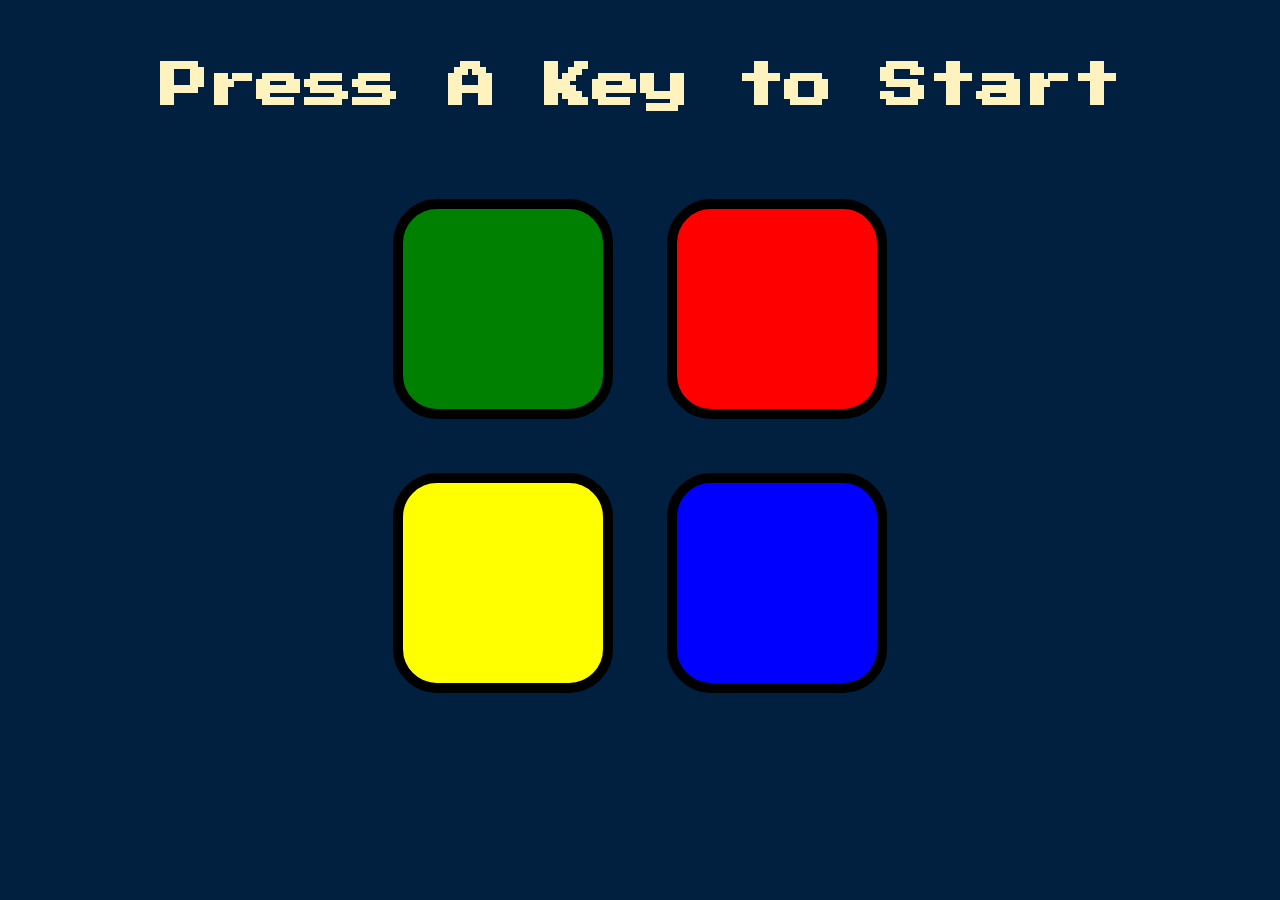
<file: Simon Game Challenge Completed/index.html>
<!DOCTYPE html>
<html lang="en" dir="ltr">

<head>
  <meta charset="utf-8">
  <title>Simon</title>
  <link rel="stylesheet" href="styles.css">
  <link href="https://fonts.googleapis.com/css?family=Press+Start+2P" rel="stylesheet">
</head>

<body>
  <h1 id="level-title">Press A Key to Start</h1>
  <div class="container">
    <div lass="row">

      <div type="button" id="green" class="btn green">

      </div>

      <div type="button" id="red" class="btn red">

      </div>
    </div>

    <div class="row">

      <div type="button" id="yellow" class="btn yellow">

      </div>
      <div type="button" id="blue" class="btn blue">

      </div>

    </div>

  </div>

  <script src="https://ajax.googleapis.com/ajax/libs/jquery/3.3.1/jquery.min.js"></script>
  <script src="E:\Atom_files\Simon Game Challenge Completed\game.js" charset="utf-8"></script>

</body>

</html>
</file>
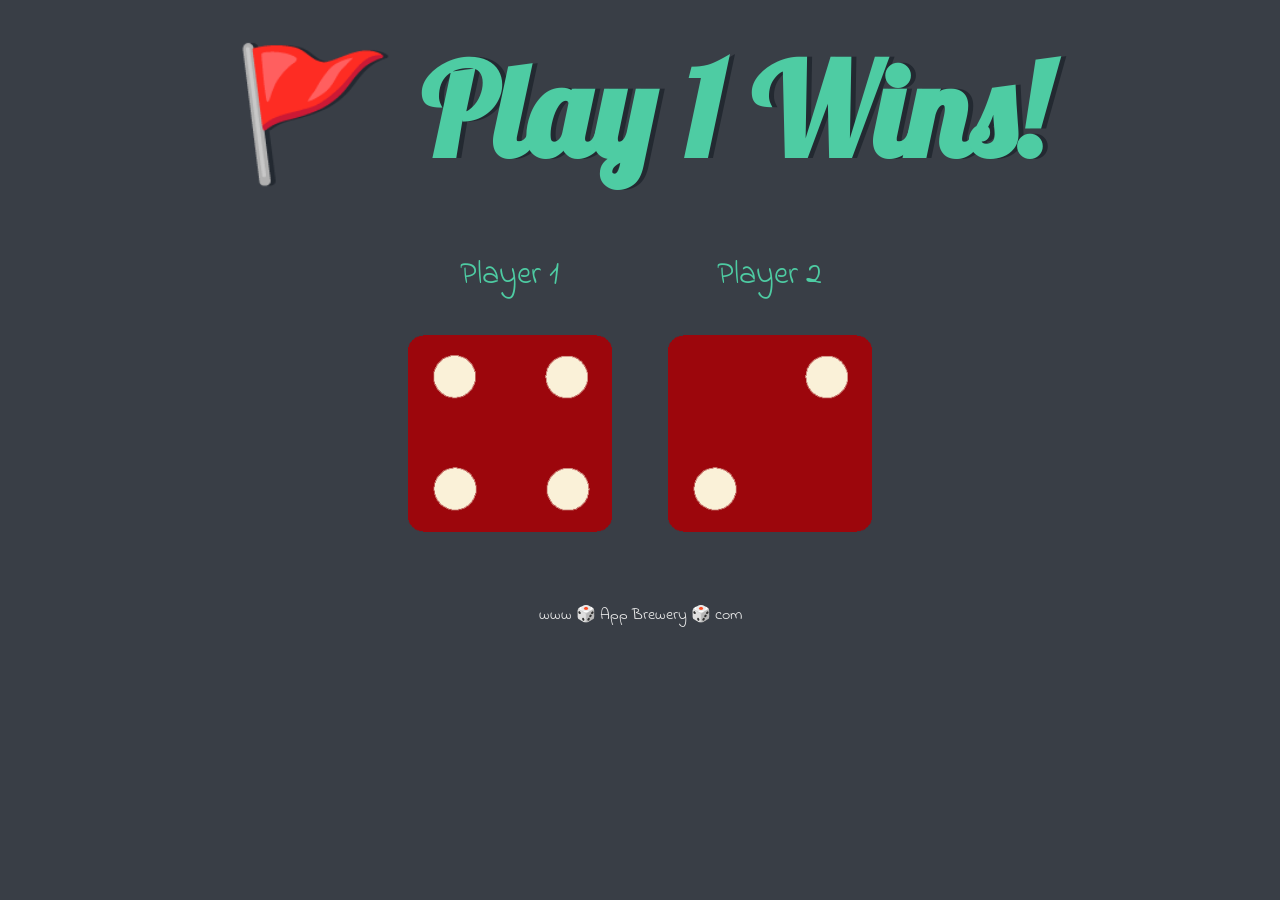
<file: Dicee Challenge - Completed/dicee.html>
<!DOCTYPE html>
<html lang="en" dir="ltr">
  <head>
    <meta charset="utf-8">
    <title>Dicee</title>
    <link rel="stylesheet" href="styles.css">
    <link href="https://fonts.googleapis.com/css?family=Indie+Flower|Lobster" rel="stylesheet">

  </head>
  <body>

    <div class="container">
      <h1>Refresh Me</h1>

      <div class="dice">
        <p>Player 1</p>
        <img class="img1" src="images/dice6.png">
      </div>

      <div class="dice">
        <p>Player 2</p>
        <img class="img2" src="images/dice6.png">
      </div>

    </div>

    <script src="index.js" charset="utf-8"></script>

      </body>

      <footer>
        www 🎲 App Brewery 🎲 com
      </footer>
    </html>
</file>
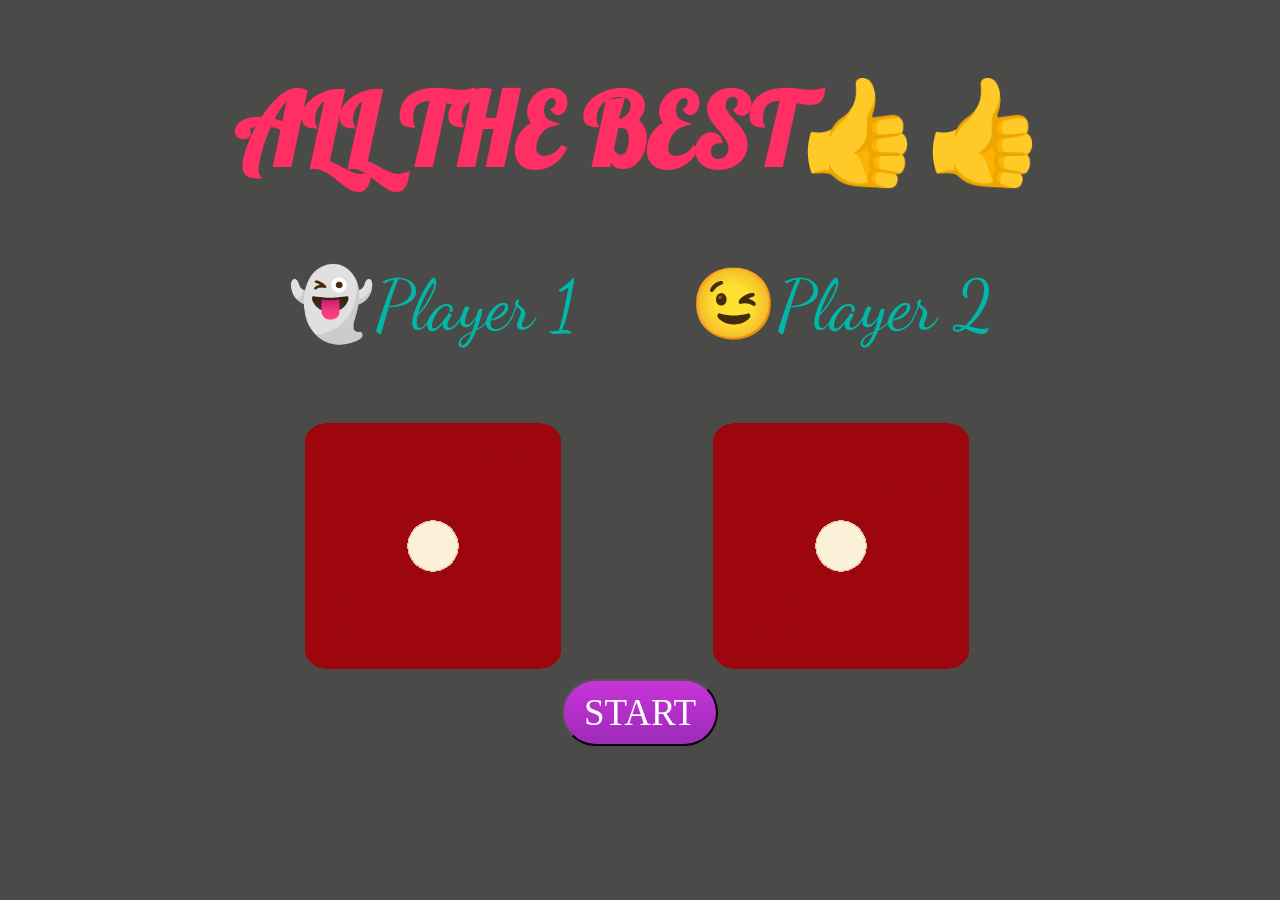
<file: Dicee Challenge - Completed/mydice.html>
<!DOCTYPE html>
<html lang="en" dir="ltr">
  <head>
    <meta charset="utf-8">
    <title>Luck Game</title>
    <link rel="stylesheet" href="mydice.css">
    <link href="https://fonts.googleapis.com/css?family=Lobster&display=swap" rel="stylesheet">
    <link href="https://fonts.googleapis.com/css?family=Dancing+Script&display=swap" rel="stylesheet">

  </head>
  <body>
    <h1> ALL THE BEST👍👍</h1>

    <div class="">
      <p>👻Player 1</p>
      <img src="images\dice1.png" alt="">
    </div>

    <div class="">
      <p>😉Player 2</p>
      <img src="images\dice1.png" alt="">
    </div>
    <footer class="last"> <button type="button" name="button">START</button>  </footer>
    <script src="https://ajax.googleapis.com/ajax/libs/jquery/3.3.1/jquery.min.js"></script>

    <script src="mydice.js" charset="utf-8"></script>
  </body>
</html>
</file>
<file: Simon Game Challenge Completed/styles.css>
body {
  text-align: center;
  background-color: #011F3F;
}

#level-title {
  font-family: 'Press Start 2P', cursive;
  font-size: 3rem;
  margin:  5%;
  color: #FEF2BF;
}

.container {
  display: block;
  width: 50%;
  margin: auto;

}

.btn {
  margin: 25px;
  display: inline-block;
  height: 200px;
  width: 200px;
  border: 10px solid black;
  border-radius: 20%;
}

.game-over {
  background-color: red;
  opacity: 0.8;
}

.red {
  background-color: red;
}

.green {
  background-color: green;
}

.blue {
  background-color: blue;
}

.yellow {
  background-color: yellow;
}

.pressed {
  box-shadow: 0 0 20px white;
  background-color: grey;
}
</file>
<file: Dicee Challenge - Completed/styles.css>
.container {
  width: 70%;
  margin: auto;
  text-align: center;
}

.dice {
  text-align: center;
  display: inline-block;

}

body {
  background-color: #393E46;
}

h1 {
  margin: 30px;
  font-family: 'Lobster', cursive;
  text-shadow: 5px 0 #232931;
  font-size: 8rem;
  color: #4ECCA3;
}

p {
  font-size: 2rem;
  color: #4ECCA3;
  font-family: 'Indie Flower', cursive;
}

img {
  width: 80%;
}

footer {
  margin-top: 5%;
  color: #EEEEEE;
  text-align: center;
  font-family: 'Indie Flower', cursive;

}
</file>
<file: Dicee Challenge - Completed/mydice.css>
body{
  background-color: #4a4a48;
  text-align: center;
}
h1{
  color:#ff2e63;
  font-family: 'Lobster', cursive;
font-size: 100px;
 margin-bottom: 0;
}
div{
  display:inline-block;
  padding: 1px 54px;
}
p{
  font-family: 'Dancing Script', cursive;
  font-size: 70px;
  color: #00b7a8;
}
.last{
  font-family: sans-serif;
  color: white;
  font-weight: bold;
}
button {
  background: #c834d9;
  background-image: -webkit-linear-gradient(top, #c834d9, #9c2bb8);
  background-image: -moz-linear-gradient(top, #c834d9, #9c2bb8);
  background-image: -ms-linear-gradient(top, #c834d9, #9c2bb8);
  background-image: -o-linear-gradient(top, #c834d9, #9c2bb8);
  background-image: linear-gradient(to bottom, #c834d9, #9c2bb8);
  -webkit-border-radius: 40;
  -moz-border-radius: 40;
  border-radius: 40px;
  font-family: Georgia;
  color: #fff;
  font-size: 37px;
  padding: 10px 20px 10px 20px;
  text-decoration: none;
}

button:hover {
  background: #fc3c86;
  background-image: -webkit-linear-gradient(top, #fc3c86, #d93463);
  background-image: -moz-linear-gradient(top, #fc3c86, #d93463);
  background-image: -ms-linear-gradient(top, #fc3c86, #d93463);
  background-image: -o-linear-gradient(top, #fc3c86, #d93463);
  background-image: linear-gradient(to bottom, #fc3c86, #d93463);
  text-decoration: none;
}
</file>
